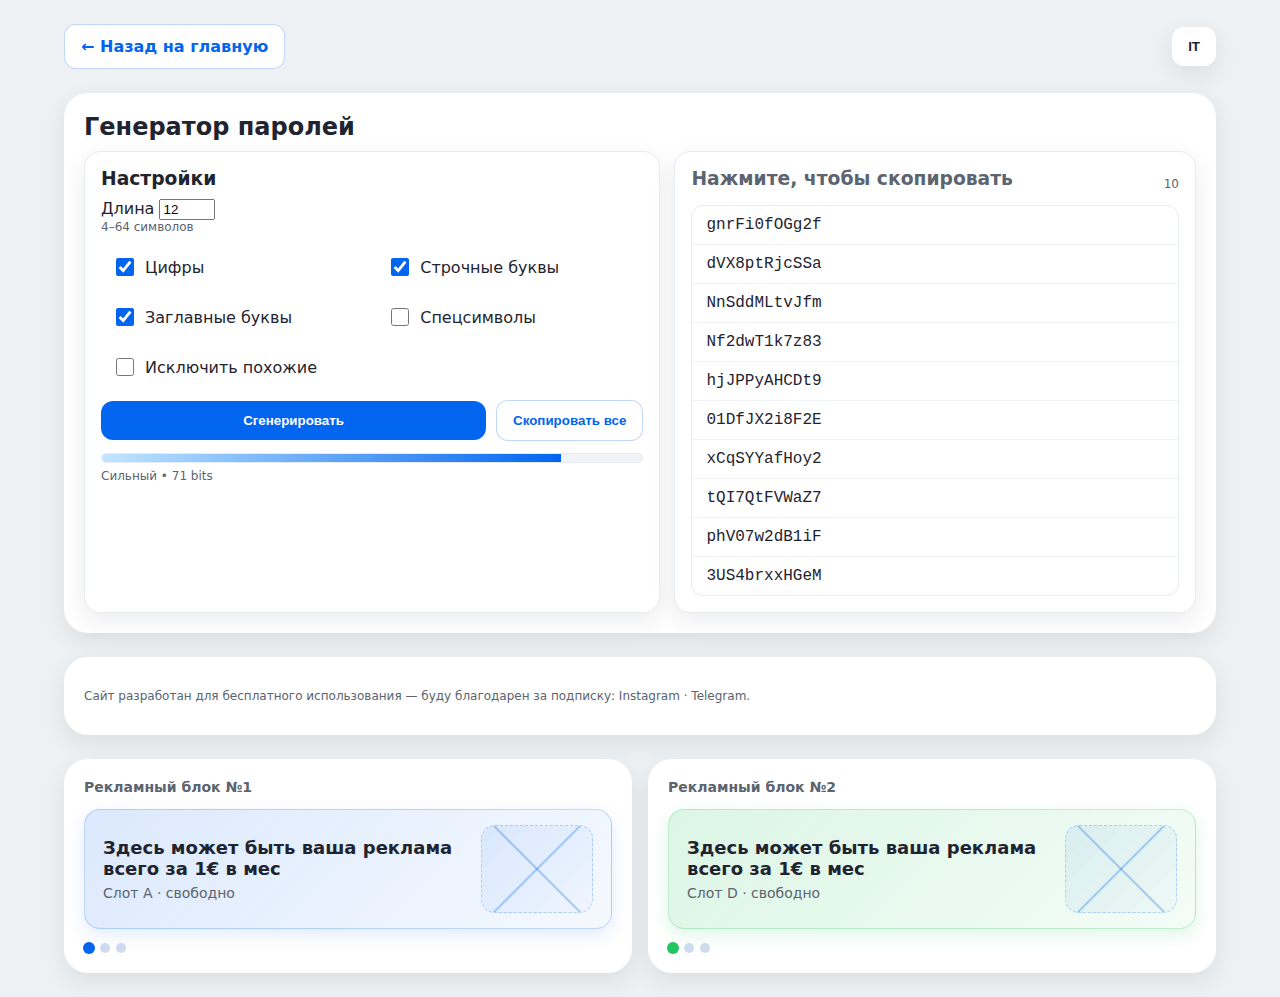
<file: tools/password/index.html>
<!DOCTYPE html>
<html lang="ru">
	<head>
		<meta charset="utf-8" />
		<meta name="viewport" content="width=device-width, initial-scale=1" />
		<title>Генератор паролей</title>
		<link rel="icon" type="image/svg+xml" href="favicon.svg" />
		<link rel="stylesheet" href="../../css/base.css" />
		<link rel="stylesheet" href="../../css/components.css" />
		<link rel="stylesheet" href="password.css" />
	</head>
	<body>
		<div class="container">
			<div class="toolbar">
				<a href="../../index.html" class="btn outline" id="backBtn"
					>← <span data-i18n="back">Назад на главную</span></a
				>
				<div
					style="
						margin-left: auto;
						display: flex;
						gap: 8px;
						align-items: center;
					"
				>
					<button
						id="langToggle"
						class="btn lang-btn"
						aria-label="Switch language"
					>
						IT
					</button>
				</div>
			</div>

			<section class="section">
				<div class="section-card">
					<h2 id="pageTitle" data-i18n="title">Генератор паролей</h2>

					<div class="pw-grid">
						<!-- Настройки -->
						<div class="pw-card">
							<h3 data-i18n="settings">Настройки</h3>
							<div class="pw-stack">
								<div>
									<label for="len" data-i18n="length">Длина</label>
									<input id="len" type="number" min="4" max="64" value="12" />
									<div class="hint" data-i18n="lengthHelp">4–64 символов</div>
								</div>
								<div class="pw-cols" role="group" aria-labelledby="sets">
									<label class="checkbox"
										><input id="digits" type="checkbox" checked /><span
											data-i18n="digits"
											>Цифры</span
										></label
									>
									<label class="checkbox"
										><input id="lower" type="checkbox" checked /><span
											data-i18n="lower"
											>Строчные буквы</span
										></label
									>
									<label class="checkbox"
										><input id="upper" type="checkbox" checked /><span
											data-i18n="upper"
											>Заглавные буквы</span
										></label
									>
									<label class="checkbox"
										><input id="symbols" type="checkbox" /><span
											data-i18n="symbols"
											>Спецсимволы</span
										></label
									>
									<label class="checkbox"
										><input id="exclude" type="checkbox" /><span
											data-i18n="exclude"
											>Исключить похожие</span
										></label
									>
								</div>

								<div class="pw-row">
									<button
										id="gen"
										class="btn primary"
										type="button"
										data-i18n="generate"
									>
										Сгенерировать
									</button>
									<div class="pw-actions">
										<button
											id="copyAll"
											class="btn outline"
											type="button"
											data-i18n="copyAll"
										>
											Скопировать все
										</button>
									</div>
								</div>

								<div class="strength">
									<div class="bar" id="strBar"><span></span></div>
									<div class="strength-text" id="strText"></div>
								</div>

								<div id="status" class="status" aria-live="polite"></div>
							</div>
						</div>

						<!-- Список паролей -->
						<div class="pw-card">
							<div class="pw-head">
								<h3 class="muted" data-i18n="listTitle">
									Нажмите, чтобы скопировать
								</h3>
								<span class="hint" id="listCount">10</span>
							</div>
							<div id="list" class="pw-list" role="list"></div>
						</div>
					</div>

				</div>
			</section>

			<!-- Small note with links -->
			<section class="section">
				<div class="section-card">
					<p class="hint note" id="note"></p>
				</div>
			</section>

			<section class="section promo-section" aria-label="Рекламные предложения">
				<div class="promo-grid">
					<div
						class="section-card promo-slot"
						data-ads-slot="0"
						data-ads-theme="blue"
					>
						<span class="promo-slot-title" data-i18n="ads.slot1"
							>Рекламный блок №1</span
						>
						<div class="promo-viewport" data-ads-viewport></div>
						<div
							class="promo-dots"
							data-ads-dots
							role="tablist"
							aria-label="Сменить баннер"
						></div>
					</div>
					<div
						class="section-card promo-slot"
						data-ads-slot="1"
						data-ads-theme="green"
					>
						<span class="promo-slot-title" data-i18n="ads.slot2"
							>Рекламный блок №2</span
						>
						<div class="promo-viewport" data-ads-viewport></div>
						<div
							class="promo-dots"
							data-ads-dots
							role="tablist"
							aria-label="Сменить баннер"
						></div>
					</div>
				</div>
			</section>
		</div>

		<script src="password.js"></script>
	</body>
</html>
</file>
<file: css/base.css>
:root {
  --bg: #eef1f4;
  --surface: #ffffff;
  --text: #1f2430;
  --muted: #5b646f;
  --accent: #0265f0;
  --accent-2: #2670ff;
  --success: #22c55e;
  --info: #3b82f6;
  --warning: #f59e0b;
  --danger: #ef4444;
  --border-soft: #dfe6ee;
  --radius-lg: 24px;
  --radius-md: 16px;
  --shadow: 0 8px 24px rgba(0,0,0,.08);
}
* { box-sizing: border-box; }
body { margin:0; font-family: Inter, system-ui, Arial, sans-serif; color: var(--text); background: var(--bg); }
a { color: inherit; text-decoration: none; }
.container { max-width: 1200px; margin: 0 auto; padding: 24px; }
.toolbar { display:flex; justify-content:flex-end; margin-bottom: 10px; }
.lang-btn { background:#fff; color: var(--text); box-shadow: var(--shadow); }
</file>
<file: css/components.css>
/* HERO */
.hero {
	background: linear-gradient(135deg, #0d1f1a, #0265f0);
	border-radius: var(--radius-lg);
	color: #fff;
	padding: 40px;
	display: grid;
	grid-template-columns: 1.4fr 1fr;
	gap: 24px;
	align-items: center;
	box-shadow: var(--shadow);
}
.hero h1 {
	margin: 0 0 8px;
	font-size: 42px;
}
.hero p {
	margin: 0;
	color: #cfe7da;
	font-size: 18px;
}
.hero .meta {
	margin-top: 14px;
	display: flex;
	gap: 16px;
	flex-wrap: wrap;
	color: #d6efe2;
	font-size: 14px;
}
.hero .cta {
	margin-top: 18px;
	display: flex;
	gap: 10px;
	flex-wrap: wrap;
}
.btn {
	padding: 12px 16px;
	border: none;
	border-radius: 12px;
	cursor: pointer;
	font-weight: 600;
}
.btn.primary {
	background: var(--accent);
	color: #fff;
}
.btn.ghost {
	background: rgba(255, 255, 255, 0.1);
	color: #fff;
	backdrop-filter: blur(4px);
}
.btn.outline {
	background: var(--surface);
	color: var(--accent);
	border: 1px solid rgba(2, 101, 240, 0.25);
}
.btn.outline:hover {
	background: rgba(2, 101, 240, 0.06);
	border-color: rgba(2, 101, 240, 0.45);
}
.hero .illus {
	justify-self: end;
	width: 290px;
	height: 230px;
	border-radius: 16px;
	background: #e9eef3;
	overflow: hidden;
	box-shadow: var(--shadow);
	border: 2px solid var(--border-soft);
	will-change: transform;
	animation: heroWobble 6s ease-in-out infinite;
}
.hero .illus img {
	width: 100%;
	height: 100%;
	object-fit: cover;
	object-position: 35% 60%;
	display: block;
}

@keyframes heroWobble {
	0% {
		transform: rotate(-0.6deg) translateY(0);
	}
	50% {
		transform: rotate(0.6deg) translateY(-2px);
	}
	100% {
		transform: rotate(-0.6deg) translateY(0);
	}
}

@media (prefers-reduced-motion: reduce) {
	.hero .illus {
		animation: none;
	}
}

/* SECTION */
.section {
	margin-top: 24px;
}
.section-card {
	background: var(--surface);
	border-radius: var(--radius-lg);
	box-shadow: var(--shadow);
	padding: 20px;
}
.section h2 {
	margin: 0 0 10px;
	font-size: 24px;
}
.section .sub {
	margin: 0 0 12px;
	color: var(--muted);
	font-size: 14px;
}

/* Skills slider (2x2 pages) */
.skills-slider-wrap {
	position: relative;
	padding: 0;
}
.skills-slider {
	display: grid;
	grid-auto-flow: column;
	grid-auto-columns: 100%;
	gap: 12px;
	overflow-x: auto;
	overflow-y: hidden;
	padding: 8px 4px;
	scroll-snap-type: x mandatory;
}
.skills-page {
	scroll-snap-align: start;
	display: grid;
	grid-template-columns: repeat(2, minmax(0, 1fr));
	gap: 12px;
}
/* Dots navigation for skills */
.skills-dots {
	display: flex;
	gap: 8px;
	justify-content: center;
	margin-top: 8px;
}
.skills-dots .dot {
	width: 8px;
	height: 8px;
	border-radius: 50%;
	background: #d0d7e1;
}
.skills-dots .dot.active {
	background: var(--accent);
}

/* About card: force left column placement */
.about-card {
	grid-column: 1;
}
.about-card p {
	line-height: 1.6;
}

/* Interest chips */
.chips {
	display: flex;
	flex-wrap: wrap;
	gap: 8px;
	margin-top: 8px;
}
.chip {
	display: inline-flex;
	align-items: center;
	gap: 6px;
	padding: 6px 10px;
	border-radius: 999px;
	background: #f2f5f8;
	border: 1px solid #e6ebf2;
	color: var(--text);
	font-size: 13px;
}
.chip .ico {
	width: 16px;
	height: 16px;
	display: inline-flex;
	align-items: center;
	justify-content: center;
}

/* HORIZONTAL CAROUSEL */
.carousel-wrap {
	position: relative;
}
.proj-dots {
	display: flex;
	gap: 8px;
	justify-content: center;
	margin-top: 10px;
}
.proj-dots .dot {
	width: 8px;
	height: 8px;
	border-radius: 50%;
	background: #d0d7e1;
}
.proj-dots .dot.active {
	background: var(--accent);
}
.carousel {
	display: grid;
	grid-auto-flow: column;
	grid-auto-columns: 320px;
	gap: 16px;
	overflow-x: auto;
	overflow-y: hidden;
	padding: 8px 4px 16px;
	scroll-snap-type: x mandatory;
	scroll-padding: 4px;
}
.carousel::-webkit-scrollbar {
	height: 8px;
}
.carousel::-webkit-scrollbar-thumb {
	background: #c7d0d8;
	border-radius: 999px;
}
.card {
	background: var(--surface);
	border-radius: var(--radius-md);
	box-shadow: var(--shadow);
	overflow: hidden;
	display: flex;
	flex-direction: column;
	scroll-snap-align: start;
}
.card-img {
	position: relative;
	aspect-ratio: 16/9;
	background: #cfd7df;
	overflow: hidden;
}
.card-img img {
	width: 100%;
	height: 100%;
	object-fit: cover;
	display: block;
}
.card-img .badge {
	z-index: 4;
}
.card-gallery {
	position: absolute;
	inset: 0;
	z-index: 2;
	pointer-events: none;
}
.card-gallery-track {
	position: relative;
	width: 100%;
	height: 100%;
}
.card-gallery-slide {
	position: absolute;
	inset: 0;
	opacity: 0;
	visibility: hidden;
	transform: scale(1.02);
	transition: opacity 400ms ease, transform 400ms ease;
}
.card-gallery-slide.is-active {
	opacity: 1;
	visibility: visible;
	transform: scale(1);
}
.card-gallery-nav {
	position: absolute;
	top: 0;
	bottom: 0;
	width: 33%;
	border: none;
	background: transparent;
	cursor: pointer;
	padding: 0;
	opacity: 0;
	transition: opacity 200ms ease;
	z-index: 2;
	pointer-events: auto;
}
.card-gallery-nav.prev {
	left: 0;
	background: linear-gradient(
		90deg,
		rgba(0, 0, 0, 0.12) 0%,
		rgba(0, 0, 0, 0) 70%
	);
}
.card-gallery-nav.next {
	right: 0;
	background: linear-gradient(
		270deg,
		rgba(0, 0, 0, 0.12) 0%,
		rgba(0, 0, 0, 0) 70%
	);
}
.card-gallery-nav::after {
	content: '';
	position: absolute;
	top: 50%;
	left: 50%;
	width: 12px;
	height: 12px;
	margin-top: -6px;
	margin-left: -6px;
	border: 2px solid rgba(255, 255, 255, 0.85);
	border-top: none;
	border-left: none;
	transform: rotate(45deg);
}
.card-gallery-nav.prev::after {
	transform: rotate(225deg);
}
.card-gallery-nav:focus-visible {
	outline: 2px solid var(--accent);
	outline-offset: 2px;
}
.card-img:hover .card-gallery-nav,
.card-img:focus-within .card-gallery-nav {
	opacity: 1;
}
.card-gallery-dots {
	position: absolute;
	left: 50%;
	bottom: 10px;
	transform: translateX(-50%);
	display: flex;
	gap: 6px;
	z-index: 3;
	pointer-events: auto;
}
.card-gallery-dot {
	width: 8px;
	height: 8px;
	border-radius: 999px;
	border: none;
	background: rgba(255, 255, 255, 0.4);
	cursor: pointer;
	padding: 0;
	transition: background 200ms ease, transform 200ms ease;
}
.card-gallery-dot.is-active {
	background: #fff;
	transform: scale(1.2);
}
.badge {
	position: absolute;
	top: 10px;
	left: 10px;
	background: rgba(0, 0, 0, 0.7);
	color: #fff;
	font-size: 12px;
	padding: 6px 10px;
	border-radius: 999px;
}
.card-body {
	padding: 14px 14px 8px;
}
.title {
	font-weight: 700;
	margin: 0 0 6px;
}
.meta {
	font-size: 13px;
	color: var(--muted);
	display: flex;
	gap: 8px;
	flex-wrap: wrap;
}
.card-footer {
	padding: 12px;
	display: flex;
	gap: 8px;
	border-top: 1px solid #eef2f6;
	margin-top: auto;
}
.btn.full {
	flex: 1;
}

.arrow {
	position: absolute;
	top: 50%;
	transform: translateY(-50%);
	width: 40px;
	height: 40px;
	border-radius: 12px;
	border: none;
	background: #fff;
	box-shadow: var(--shadow);
	cursor: pointer;
	display: flex;
	align-items: center;
	justify-content: center;
}
.arrow:disabled {
	opacity: 0.4;
	cursor: default;
}
.arrow.prev {
	left: -10px;
}
.arrow.next {
	right: -10px;
}

/* SKILLS GRID */
.grid {
	display: grid;
	grid-template-columns: repeat(auto-fit, minmax(220px, 1fr));
	gap: 12px;
}
.pill {
	position: relative;
	background: #f2f5f8;
	border-radius: 12px;
	padding: 16px;
	display: flex;
	flex-direction: column;
	align-items: flex-start;
	gap: 8px;
}
.pill b {
	display: block;
	margin-bottom: 4px;
}
.status-badge {
	position: static;
	display: inline-flex;
	margin-bottom: 0;
	padding: 4px 10px;
	border-radius: 999px;
	font-size: 12px;
	font-weight: 700;
	line-height: 1;
}
.modal-status {
	display: inline-flex;
	gap: 6px;
	margin: 0 0 12px;
}
.status-app-active {
	background: var(--success);
	color: #fff;
}
.status-app-progress {
	background: var(--warning);
	color: #1f2430;
}
.status-app-planned {
	background: var(--muted);
	color: #fff;
}
.skill-text {
	display: block;
	line-height: 1.5;
}
.status-basic {
	background: var(--success);
	color: #fff;
}
.status-progress {
	background: #0265f0;
	color: #ffffff;
}
.status-next {
	background: #0265f0;
	color: #ffffff;
}
.status-soon {
	background: var(--accent);
	color: #fff;
}

/* Experience two-column layout */
.two-col {
	display: grid;
	grid-template-columns: 1.1fr 0.9fr;
	gap: 12px;
	align-items: stretch;
}
.side-stack {
	display: grid;
	gap: 12px;
	height: 100%;
	grid-template-rows: auto 1fr;
}
.aside-card {
	background: var(--surface);
	border-radius: var(--radius-lg);
	box-shadow: var(--shadow);
	padding: 16px;
	display: flex;
	flex-direction: column;
	gap: 10px;
}
.side-stack > .aside-card {
	height: 100%;
}
.xp-viewport {
	overflow: hidden;
	position: relative;
}
.xp-list {
	list-style: none;
	margin: 0;
	padding: 0;
	display: grid;
	gap: 10px;
	will-change: transform;
}
.xp-item {
	background: #f6f8fb;
	border: 1px solid #eef2f6;
	border-radius: 12px;
	padding: 10px 12px;
}
.xp-title {
	margin: 0 0 6px;
	font-weight: 700;
}
.xp-meta {
	display: flex;
	flex-wrap: wrap;
	gap: 10px;
	color: var(--muted);
	font-size: 12px;
}
.xp-meta span {
	display: inline-flex;
	align-items: center;
	gap: 6px;
}
/* subtle highlight for current position */
.xp-current {
	padding: 2px 8px;
	border-radius: 999px;
	background: rgba(34, 197, 94, 0.12);
	color: var(--success);
	font-weight: 600;
}

/* Work status bar */
.status-bar {
	display: flex;
	align-items: center;
	justify-content: space-between;
	background: #f6f8fb;
	border: 1px solid #eef2f6;
	border-radius: 12px;
	padding: 8px 12px;
	margin-bottom: 8px;
}
.status-label {
	font-size: 12px;
	color: var(--muted);
}
.aside-card h3 {
	margin: 0 0 6px;
}
.aside-card h4 {
	margin: 10px 0 6px;
	font-size: 14px;
	color: var(--muted);
	text-transform: uppercase;
	letter-spacing: 0.02em;
}
.aside-list {
	margin: 0;
	padding-left: 16px;
	color: var(--text);
}
.aside-list li {
	margin: 4px 0;
}

/* Modern status chip */
.status-row {
	display: flex;
	align-items: center;
	gap: 8px;
	margin: 2px 0 4px;
}
.status-chip {
	display: inline-flex;
	align-items: center;
	gap: 8px;
	padding: 6px 12px;
	border-radius: 999px;
	color: #fff;
	font-weight: 700;
	font-size: 12px;
	letter-spacing: 0.02em;
	box-shadow: 0 8px 18px rgba(0, 0, 0, 0.1);
}
.status-chip.open {
	background: linear-gradient(135deg, var(--success), #2ddf74);
}
.status-chip.busy {
	background: linear-gradient(135deg, var(--info), var(--accent-2));
}
.status-chip.study {
	background: linear-gradient(135deg, var(--accent), #53a3ff);
}
.status-chip .dot {
	width: 8px;
	height: 8px;
	border-radius: 50%;
	background: #fff;
	opacity: 1;
	animation: dotBlink 1.6s ease-in-out infinite;
}

@keyframes chipPulse {
	0% {
		transform: translateZ(0) scale(1);
		box-shadow: 0 6px 14px rgba(0, 0, 0, 0.1);
	}
	50% {
		transform: translateZ(0) scale(1.03);
		box-shadow: 0 10px 22px rgba(0, 0, 0, 0.14);
	}
	100% {
		transform: translateZ(0) scale(1);
		box-shadow: 0 6px 14px rgba(0, 0, 0, 0.1);
	}
}

@keyframes dotBlink {
	0%,
	100% {
		opacity: 1;
	}
	50% {
		opacity: 0.3;
	}
}

@media (prefers-reduced-motion: reduce) {
	.status-chip {
		animation: none;
	}
	.status-chip .dot {
		animation: none;
	}
}
.contact {
	display: flex;
	flex-direction: column;
	align-items: center;
	gap: 10px;
	color: inherit;
	text-decoration: none;
	transition: transform 0.12s ease, box-shadow 0.2s ease;
	text-align: center;
}
.contact:hover {
	transform: translateY(-1px);
	box-shadow: 0 10px 28px rgba(0, 0, 0, 0.12);
}
.icon {
	width: 24px;
	height: 24px;
	color: var(--accent);
	display: inline-flex;
	align-items: center;
	justify-content: center;
	flex: 0 0 auto;
	margin-bottom: 2px;
}
.icon svg {
	width: 24px;
	height: 24px;
	display: block;
}
.contact .label {
	display: flex;
	flex-direction: column;
	line-height: 1.2;
	align-items: center;
	text-align: center;
}
.contact .label b {
	margin: 0 0 2px;
}

/* MODAL */
.modal {
	position: fixed;
	inset: 0;
	display: none;
	align-items: center;
	justify-content: center;
	background: rgba(0, 0, 0, 0.5);
	padding: 24px;
	z-index: 1000;
}
.modal.open {
	display: flex;
}
.modal-card {
	width: min(880px, 100%);
	background: #fff;
	border-radius: 20px;
	box-shadow: var(--shadow);
	overflow: hidden;
}
.modal-img {
	aspect-ratio: 16/9;
	background: #d6dde5;
}
.modal-img img {
	width: 100%;
	height: 100%;
	object-fit: cover;
	display: block;
}
.modal-body {
	padding: 20px;
}
.modal-body h3 {
	margin: 0 0 10px;
}
.modal-body .tags {
	color: var(--muted);
	font-size: 13px;
	display: flex;
	gap: 10px;
	flex-wrap: wrap;
	margin-bottom: 12px;
}
.modal-actions {
	padding: 16px 20px 20px;
	display: flex;
	gap: 10px;
}
.close {
	margin-left: auto;
}

/* Footer */
footer {
	margin: 24px 0 32px;
	color: var(--muted);
	font-size: 14px;
	display: flex;
	align-items: center;
	justify-content: center;
	gap: 12px;
	flex-wrap: wrap;
	text-align: center;
}
.footer-version {
	font-weight: 600;
	color: var(--accent);
	background: rgba(2, 101, 240, 0.08);
	border-radius: 999px;
	padding: 4px 12px;
	font-size: 13px;
}

/* Print/PDF export adjustments */
.cv-printing * {
	animation: none !important;
}
.cv-printing .toolbar,
.cv-printing .skills-dots,
.cv-printing .xp-dots,
.cv-printing .skills-slider-wrap .arrow,
.cv-printing .modal {
	display: none !important;
}
/* keep colors for print */
.cv-printing * {
	-webkit-print-color-adjust: exact;
	print-color-adjust: exact;
}

/* photo proportions and hero layout for PDF */
.cv-printing .hero {
	grid-template-columns: 2fr 1.2fr;
	gap: 16px;
}
.cv-printing .hero .illus {
	width: 320px;
	height: auto;
	aspect-ratio: 13/9;
	border-radius: 12px;
	box-shadow: none;
	transform: none !important;
}
.cv-printing .hero .illus img {
	object-fit: cover;
}

/* flatten skills slider into a grid for PDF */
.cv-printing .skills-slider {
	display: grid !important;
	grid-auto-flow: row;
	grid-template-columns: repeat(2, minmax(0, 1fr));
	gap: 12px;
	overflow: visible;
	padding: 0;
}
.cv-printing .skills-page {
	display: contents !important;
}
.cv-printing .skills-slider .pill {
	break-inside: avoid;
}

/* experience: show full list without ticker */
.cv-printing .xp-viewport {
	height: auto !important;
	overflow: visible !important;
}
.cv-printing .xp-list {
	transform: none !important;
	transition: none !important;
}

/* contacts grid wider on PDF */
.cv-printing #contacts .grid {
	grid-template-columns: repeat(2, minmax(0, 1fr));
	gap: 10px;
}

/* layout alignment for right column */
.cv-printing .two-col {
	grid-template-columns: 1.2fr 1fr;
	align-items: start;
}
.cv-printing .side-stack {
	grid-template-rows: auto 1fr;
}
.cv-printing .aside-card {
	height: auto;
}

/* avoid awkward page breaks */
.cv-printing .section-card,
.cv-printing .aside-card,
.cv-printing .pill {
	page-break-inside: avoid;
	break-inside: avoid;
}

/* Request A4 portrait and sane margins in print dialog */
@page {
	size: A4 portrait;
	margin: 12mm;
}
@media print {
	html,
	body {
		background: #ffffff !important;
	}
	* {
		-webkit-print-color-adjust: exact;
		print-color-adjust: exact;
	}
}

/* CV template (hidden on screen) */
.cv-root {
	display: none;
	font-size: 14px;
}
.cv-root .cv-wrap {
	width: 900px;
	margin: 0 auto;
	padding: 16px;
	background: #fff;
	color: var(--text);
}
/* Force A4-friendly width during print/export */
.cv-printing .cv-root .cv-wrap {
	width: 794px !important;
}
.cv-root .cv-header {
	display: grid;
	grid-template-columns: 1.6fr 1fr;
	gap: 16px;
	align-items: center;
	margin-bottom: 12px;
}
.cv-root .cv-photo {
	width: 100%;
	aspect-ratio: 13/9;
	border-radius: 12px;
	overflow: hidden;
	border: 1px solid #e6ebf2;
}
.cv-root .cv-photo img {
	width: 100%;
	height: 100%;
	object-fit: cover;
}
.cv-root h1 {
	margin: 0 0 6px;
	font-size: 28px;
}
.cv-root .cv-sub {
	margin: 0;
	color: var(--muted);
}
.cv-root .cv-grid {
	display: grid;
	grid-template-columns: repeat(2, minmax(0, 1fr));
	gap: 12px;
}
.cv-root .cv-card {
	background: #fff;
	border: 1px solid #e9eef3;
	border-radius: 12px;
	padding: 12px;
}
.cv-root .cv-title {
	margin: 0 0 8px;
	font-size: 16px;
}
.cv-root .cv-list {
	list-style: none;
	margin: 0;
	padding: 0;
	display: grid;
	gap: 8px;
}
.cv-root .cv-item {
	padding: 6px 0;
	border-bottom: 1px dashed #edf1f6;
}
.cv-root .cv-item:last-child {
	border-bottom: none;
}
.cv-root .cv-row {
	display: flex;
	justify-content: space-between;
	gap: 8px;
	color: var(--muted);
	font-size: 12px;
}
.cv-root .badge {
	display: inline-block;
	padding: 2px 8px;
	border-radius: 999px;
	font-size: 12px;
	font-weight: 700;
	background: #eef3fb;
	color: #274b8a;
	margin-right: 6px;
}
.cv-root .badge.green {
	background: #e8f9ef;
	color: #0a7c3b;
}
.cv-root .badge.blue {
	background: #e8f2ff;
	color: #1b5ed6;
}

/* Show CV layout when printing to PDF (used off-screen clone) */
.cv-printing .cv-root {
	display: block;
}

.xp-viewport {
	overflow: hidden;
	position: relative;
}
.xp-dots {
	display: flex;
	gap: 6px;
	justify-content: center;
	margin-top: 8px;
}
.xp-dots .dot {
	width: 6px;
	height: 6px;
	border-radius: 50%;
	background: #cfd6df;
}
.xp-dots .dot.active {
	background: var(--accent);
}
</file>
<file: tools/password/password.css>
/* Use site palette and components */
.muted {
	color: var(--muted);
}
.sm {
	font-size: 13px;
}
.select {
	padding: 10px 12px;
	border: 1px solid #e6ebf2;
	border-radius: 10px;
	background: #fff;
}

.pw-grid {
	display: grid;
	grid-template-columns: 1.05fr 0.95fr;
	gap: 14px;
}
@media (max-width: 880px) {
	.pw-grid {
		grid-template-columns: 1fr;
	}
}

.pw-card {
	background: var(--surface);
	border: 1px solid #e6ebf2;
	border-radius: 16px;
	box-shadow: var(--shadow);
	padding: 16px;
}
.pw-card h3 {
	margin: 0 0 10px;
}
.pw-stack {
	display: grid;
	gap: 12px;
}
.pw-cols {
	display: grid;
	grid-template-columns: repeat(2, minmax(0, 1fr));
	gap: 8px;
}
@media (max-width: 520px) {
	.pw-cols {
		grid-template-columns: 1fr;
	}
}
.pw-row {
	display: grid;
	grid-template-columns: 1fr auto;
	align-items: center;
	gap: 10px;
}
.pw-actions {
	display: flex;
	gap: 8px;
}

.checkbox {
	display: flex;
	align-items: center;
	gap: 8px;
	padding: 8px 10px;
	border: 1px dashed transparent;
	border-radius: 10px;
}
.checkbox:hover {
	border-color: #e6ebf2;
}
.checkbox input {
	width: 18px;
	height: 18px;
	accent-color: var(--accent);
}

.hint {
	color: var(--muted);
	font-size: 12px;
}
.status {
	min-height: 20px;
	font-size: 13px;
	color: var(--muted);
}
.status.ok {
	color: #22c55e;
}
.status.err {
	color: #ef4444;
}

.pw-head {
	display: flex;
	align-items: center;
	justify-content: space-between;
	margin-bottom: 6px;
}
.pw-list {
	max-height: 520px;
	overflow: auto;
	border: 1px solid #e6ebf2;
	border-radius: 12px;
}
.pw-item {
	padding: 10px 14px;
	border-top: 1px solid #f0f3f7;
	display: flex;
	align-items: center;
	justify-content: space-between;
	gap: 10px;
	cursor: pointer;
	font-family: ui-monospace, SFMono-Regular, Menlo, Monaco, Consolas,
		'Liberation Mono', 'Courier New', monospace;
}
.pw-item:first-child {
	border-top: none;
}
.pw-item:hover {
	background: #f7faff;
}
.pill {
	font-size: 11px;
	padding: 2px 8px;
	border-radius: 999px;
	background: #e8f2ff;
	color: #0265f0;
	border: 1px solid #cfe2ff;
}
.pill.ok{ background:#E8F9EF; color:#0a7c3b; border:1px solid rgba(34,197,94,.35); }

/* Strength indicator */
.strength {
	display: grid;
	gap: 6px;
}
.bar {
	height: 10px;
	background: #f0f3f7;
	border-radius: 999px;
	overflow: hidden;
	border: 1px solid #e6ebf2;
}
.bar span {
	display: block;
	height: 100%;
	width: 0;
	background: linear-gradient(90deg, #c1e6ff, #0265f0);
	transition: width 0.25s ease;
}
.strength-text {
	font-size: 12px;
	color: var(--muted);
}

.promo-section {
	padding-top: 0;
}
.promo-grid {
	display: grid;
	grid-template-columns: repeat(2, minmax(0, 1fr));
	gap: 16px;
}
@media (max-width: 900px) {
	.promo-grid {
		grid-template-columns: 1fr;
	}
}
.promo-slot {
	display: flex;
	flex-direction: column;
	gap: 14px;
}
.promo-slot-title {
	font-size: 14px;
	font-weight: 600;
	color: var(--muted);
}
.promo-viewport {
	position: relative;
	min-height: 120px;
}
.promo-banner {
	position: absolute;
	inset: 0;
	padding: 16px 18px;
	border-radius: var(--radius-md);
	display: flex;
	align-items: center;
	justify-content: space-between;
	gap: 16px;
	color: var(--text);
	text-decoration: none;
	opacity: 0;
	pointer-events: none;
	transform: translateY(8px);
	transition: opacity 0.35s ease, transform 0.35s ease, box-shadow 0.25s ease;
}
.promo-banner.is-active {
	opacity: 1;
	pointer-events: auto;
	transform: translateY(0);
}
.promo-body {
	display: flex;
	flex-direction: column;
	gap: 6px;
	flex: 1;
}
.promo-title {
	font-size: 18px;
	font-weight: 600;
}
.promo-text {
	font-size: 14px;
	color: var(--muted);
	max-width: 280px;
}
.promo-media {
	flex: 0 0 112px;
	height: 88px;
	border-radius: 14px;
	background: #edf2ff;
	position: relative;
	overflow: hidden;
}
.promo-banner img.promo-media {
	width: 100%;
	height: 100%;
	object-fit: cover;
}
.promo-media--placeholder {
	background: linear-gradient(135deg, rgba(2, 101, 240, 0.08), rgba(2, 101, 240, 0.02));
	border: 1px dashed rgba(2, 101, 240, 0.25);
}
.promo-media--placeholder::before,
.promo-media--placeholder::after {
	content: '';
	position: absolute;
	top: 50%;
	left: 50%;
	width: 140%;
	height: 2px;
	background: rgba(2, 101, 240, 0.3);
}
.promo-media--placeholder::before {
	transform: translate(-50%, -50%) rotate(45deg);
}
.promo-media--placeholder::after {
	transform: translate(-50%, -50%) rotate(-45deg);
}
.promo-theme-blue {
	border: 1px solid rgba(2, 101, 240, 0.22);
	background: linear-gradient(135deg, rgba(2, 101, 240, 0.14), rgba(2, 101, 240, 0.04));
	box-shadow: 0 6px 18px rgba(2, 101, 240, 0.12);
}
.promo-theme-blue.is-active:hover {
	box-shadow: 0 10px 26px rgba(2, 101, 240, 0.18);
}
.promo-theme-green {
	border: 1px solid rgba(34, 197, 94, 0.24);
	background: linear-gradient(135deg, rgba(34, 197, 94, 0.16), rgba(34, 197, 94, 0.05));
	box-shadow: 0 6px 18px rgba(34, 197, 94, 0.15);
}
.promo-theme-green.is-active:hover {
	box-shadow: 0 10px 26px rgba(34, 197, 94, 0.22);
}
.promo-dots {
	display: flex;
	gap: 6px;
}
.promo-dot {
	width: 10px;
	height: 10px;
	border-radius: 50%;
	border: none;
	background: #d0dcf0;
	cursor: pointer;
	padding: 0;
	transition: background 0.2s ease, transform 0.2s ease;
}
.promo-dot:focus-visible {
	outline: 2px solid var(--accent);
	outline-offset: 2px;
}
.promo-dot.is-active {
	background: var(--accent);
	transform: scale(1.2);
}
.promo-slot[data-ads-theme="green"] .promo-dot.is-active {
	background: var(--success);
}

@media (max-width: 680px) {
	.promo-banner {
		flex-direction: column;
		align-items: flex-start;
	}
	.promo-media {
		width: 100%;
		flex: 0 0 auto;
		height: 80px;
	}
}
</file>
